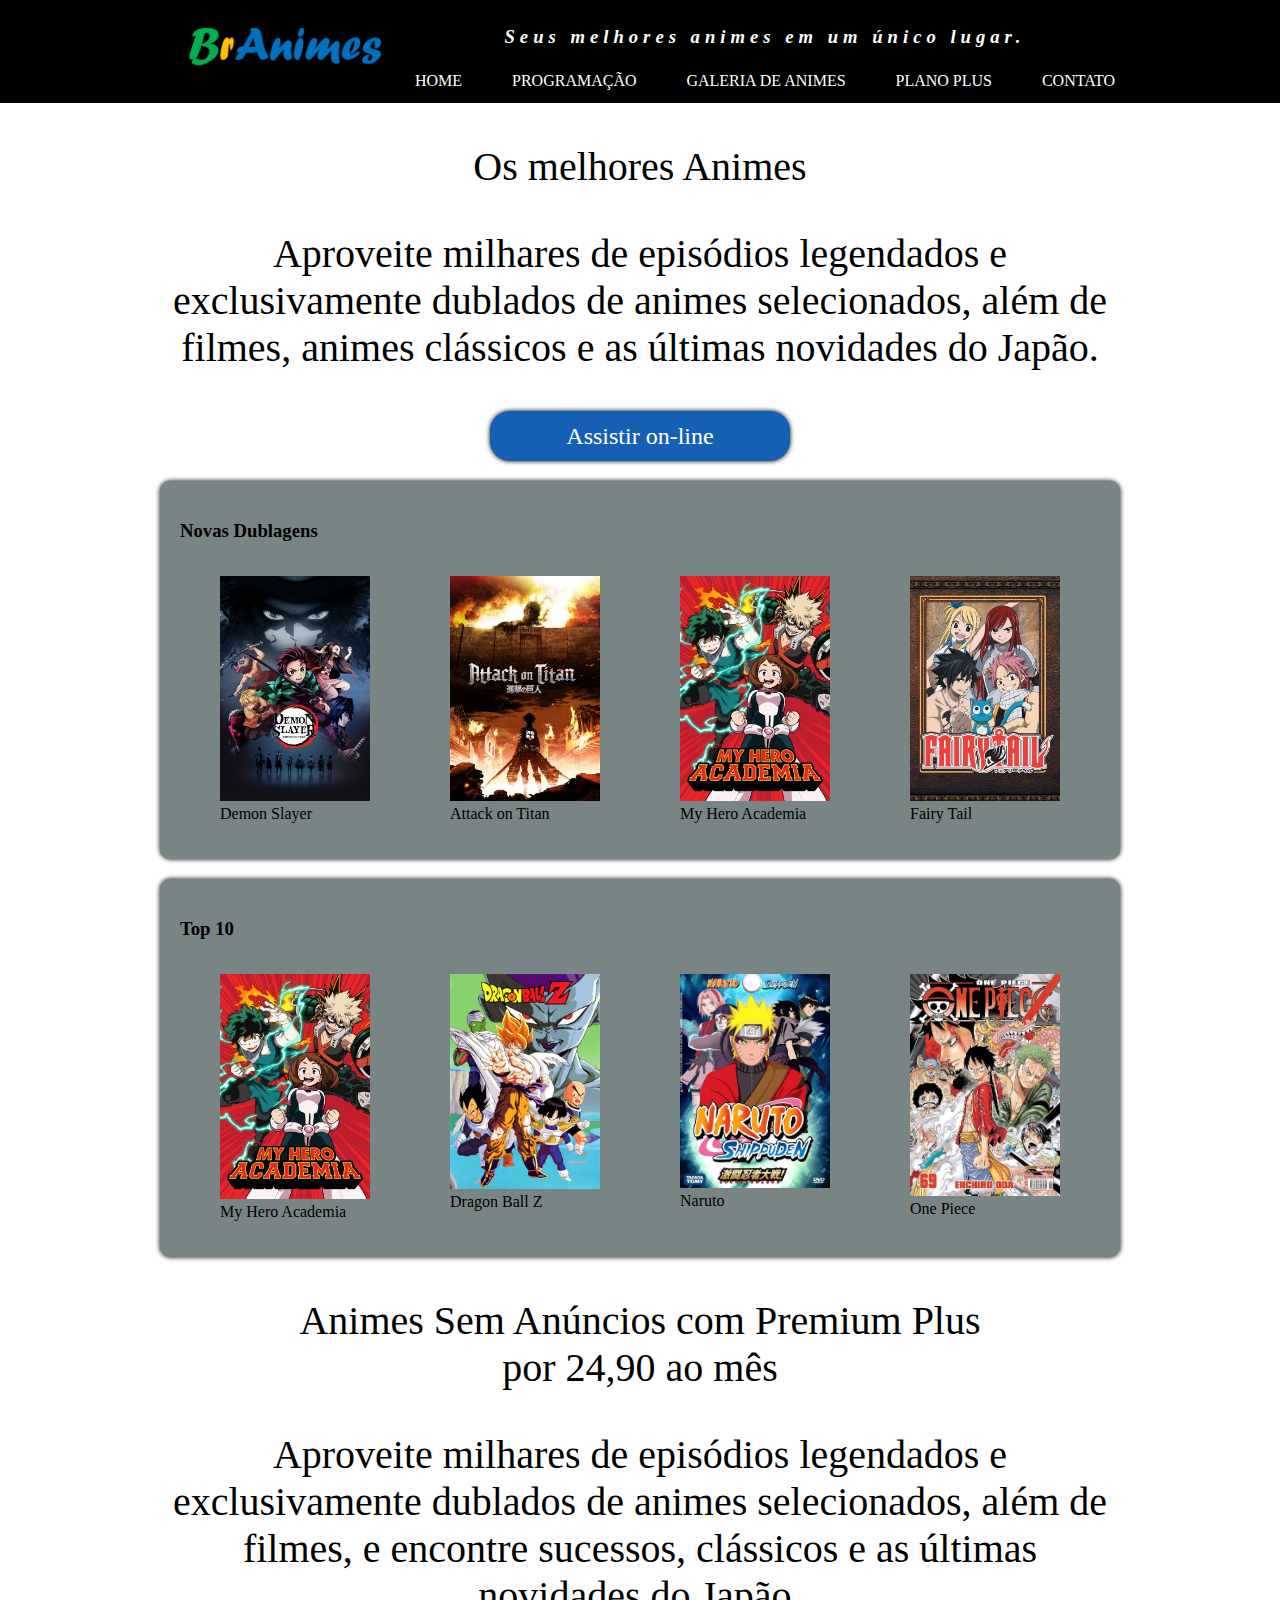
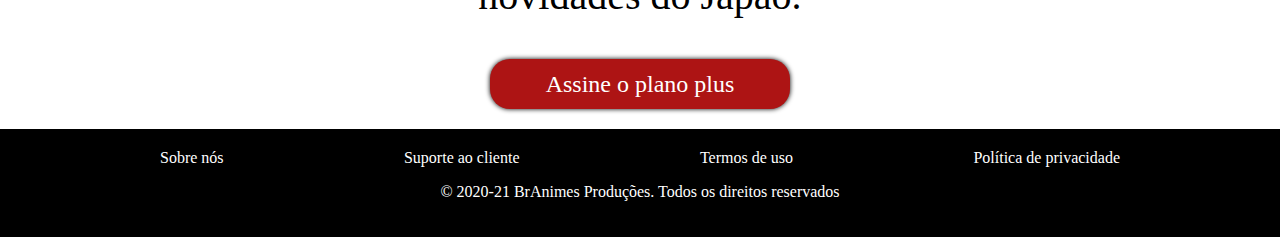
<file: index.html>
<!DOCTYPE html>
<html>
<head>
    <meta charset="UTF-8">
    <meta name="viewport" content="width=device-width, initial-scale=1.0">
    <title>*** BrAnimes ***</title>
    <link rel="shortcut icon" href="imagens/icone.png" type="image/x-icon">
    <link rel="stylesheet" href="css/estilo.css">
</head>
<body>

    <header>
        <div class="container">
            <section id="logo">
                <img src="imagens/logo.png">
            </section>
            <section id="direita">
                <p>Seus melhores animes em um único lugar.</p>
                <nav>
                    <a href="index.html">Home</a>
                    <a href="programacao.html">Programação</a>
                    <a href="galeria.html">Galeria de Animes</a>
                    <a href="planos.html">Plano Plus</a>
                    <a href="contato.html">Contato</a>
                </nav>
            </section>
        </div>
    </header>
    <main>
        <section class="texto_banner">
            <p>Os melhores Animes</p>
            <p>Aproveite milhares de episódios legendados e exclusivamente dublados de animes selecionados, além de filmes, animes clássicos e as últimas novidades do Japão.</p>
            <a href="#" id="assistir">Assistir on-line</a>
        </section>
        
        <section class="destaque">
            <h3>Novas Dublagens</h3>
            <section>
                <figure>
                    <img src="imagens/Demon Slayer.jpg">
                    <figcaption>Demon Slayer</figcaption>
                </figure>
                <figure>
                    <img src="imagens/AttackOnTitan.jpg">
                    <figcaption>Attack on Titan</figcaption>
                </figure>
                <figure>
                    <img src="imagens/My Hero Academia.jpg">
                    <figcaption>My Hero Academia</figcaption>
                </figure>
                <figure>
                    <img src="imagens/Fairy Tail.jpg">
                    <figcaption>Fairy Tail</figcaption>
                </figure>
            </section>
        </section>

        <section class="destaque">
            <h3>Top 10</h3>
            <section>
                <figure>
                    <img src="imagens/My Hero Academia.jpg">
                    <figcaption>My Hero Academia</figcaption>
                </figure>                
                <figure>
                    <img src="imagens/dragonballz.jpg">
                    <figcaption>Dragon Ball Z</figcaption>
                </figure>
                <figure>
                    <img src="imagens/naruto.jpg">
                    <figcaption>Naruto</figcaption>
                </figure>
                <figure>
                    <img src="imagens/onepiece.jpg">
                    <figcaption>One Piece</figcaption>
                </figure>
            </section>
        </section>

        <section class="texto_banner">
            <p>Animes Sem Anúncios com Premium Plus <br> 
                por 24,90 ao mês</p>
            <p>Aproveite milhares de episódios legendados e exclusivamente dublados de animes selecionados, além de filmes, e encontre sucessos, clássicos e as últimas novidades do Japão.</p>
            <a href="" id="assinar">Assine o plano plus</a>
        </section>
    </main>
    <footer>
        <div class="container">
            <nav>
                <a href="sobre.html">Sobre nós</a>
                <a href="suporte.html">Suporte ao cliente</a>
                <a href="termos.html">Termos de uso</a>
                <a href="politicas.html">Política de privacidade</a>
            </nav>
            <p>&copy; 2020-21 BrAnimes Produções. Todos os direitos reservados</p>
        </div>
    </footer>
    
</body>
</html>
</file>
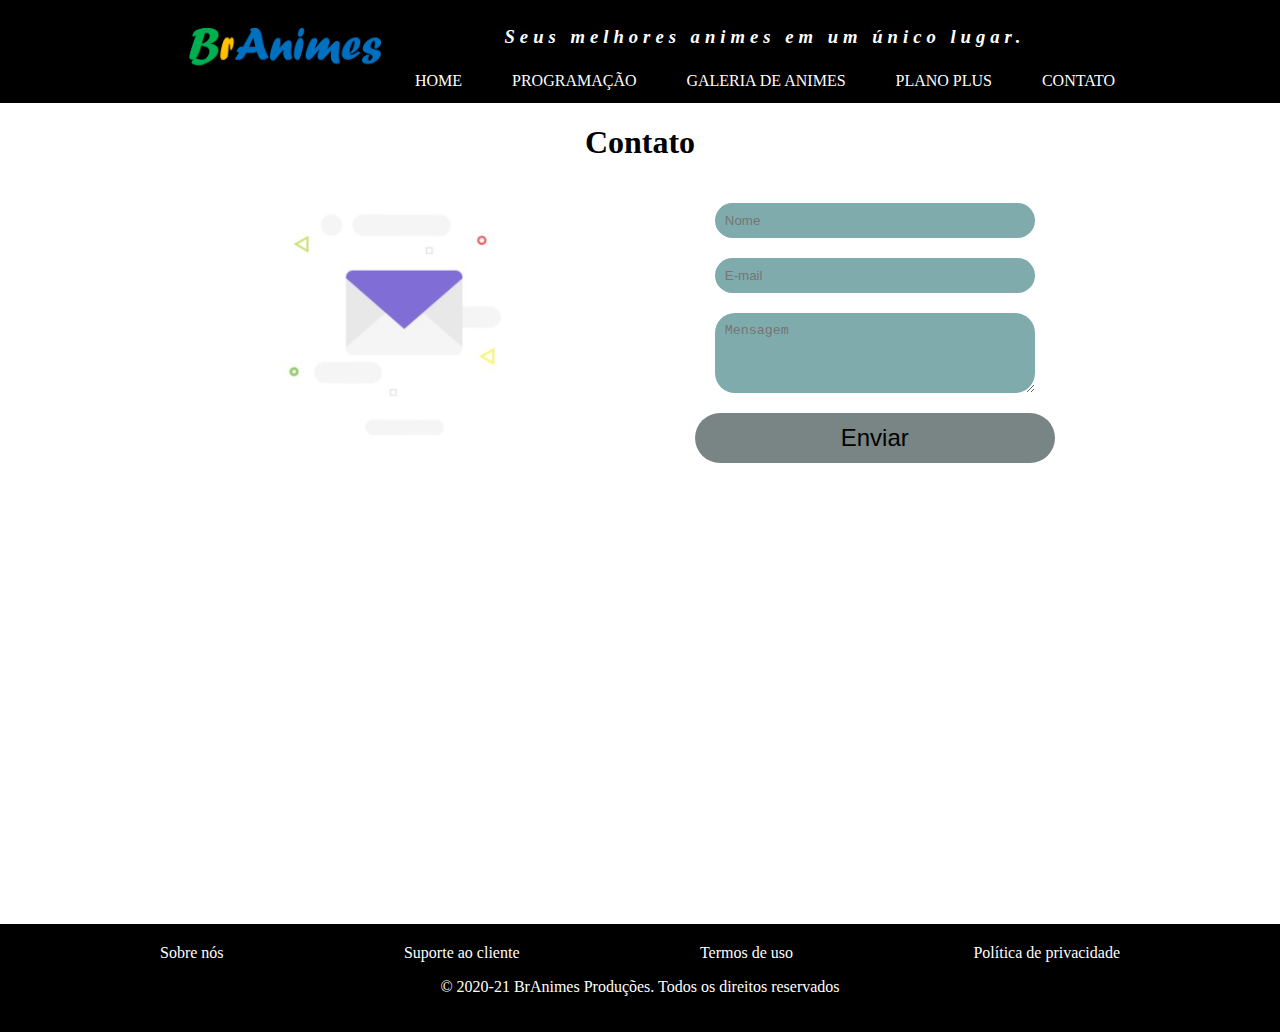
<file: contato.html>
<!DOCTYPE html>
<html>
<head>
    <meta charset="UTF-8">
    <meta name="viewport" content="width=device-width, initial-scale=1.0">
    <title>*** BrAnimes ***</title>
    <link rel="shortcut icon" href="imagens/icone.png" type="image/x-icon">
    <link rel="stylesheet" href="css/estilo.css">
    
</head>
<body>

    <header>
        <div class="container">
            <section id="logo">
                <img src="imagens/logo.png">
            </section>
            <section id="direita">
                <p>Seus melhores animes em um único lugar.</p>
                <nav>
                    <a href="index.html">Home</a>
                    <a href="programacao.html">Programação</a>
                    <a href="galeria.html">Galeria de Animes</a>
                    <a href="planos.html">Plano Plus</a>
                    <a href="contato.html">Contato</a>
                </nav>
            </section>
        </div>
    </header>
    <main>
        <h1>Contato</h1>
        
        <section id="contato">
            <figure>
                <img src="imagens/email.png">
            </figure>
            <form>
                <input type="text" name="txtnome" placeholder="Nome">
                <input type="email" name="txtemail" placeholder="E-mail">
                <textarea rows="4" cols="40" name="msg" placeholder="Mensagem"></textarea>
                <button type="submit">Enviar</button>
            </form>
        </section>
    </main>
    <footer>
        <div class="container">
            <nav>
                <a href="sobre.html">Sobre nós</a>
                <a href="suporte.html">Suporte ao cliente</a>
                <a href="termos.html">Termos de uso</a>
                <a href="politicas.html">Política de privacidade</a>
            </nav>
            <p>&copy; 2020-21 BrAnimes Produções. Todos os direitos reservados</p>
        </div>
    </footer>
    
</body>
</html>
</file>
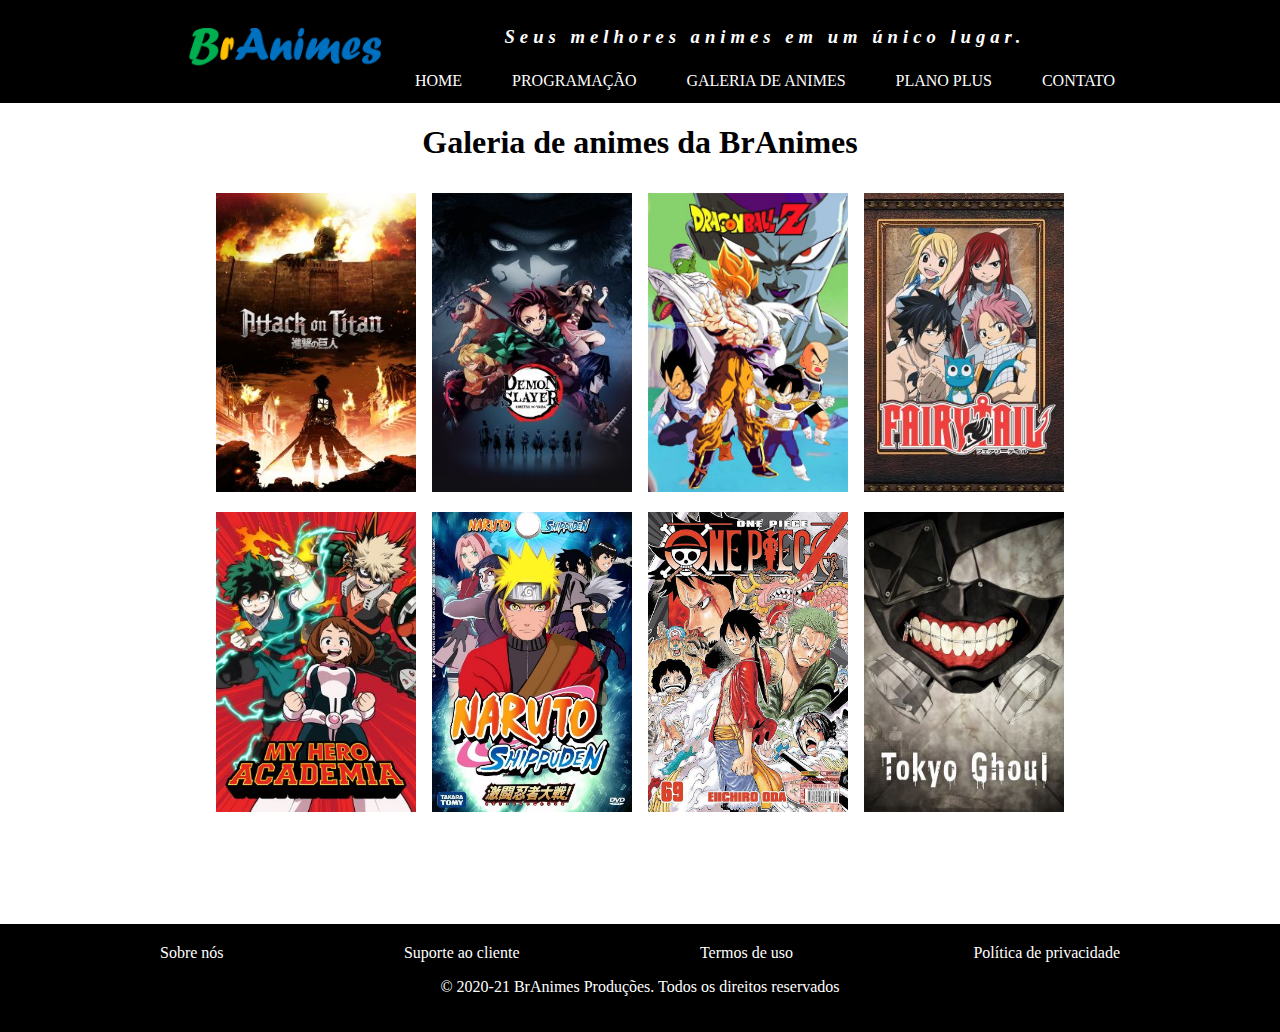
<file: galeria.html>
<!DOCTYPE html>
<html>
<head>
    <meta charset="UTF-8">
    <meta name="viewport" content="width=device-width, initial-scale=1.0">
    <title>*** BrAnimes ***</title>
    <link rel="shortcut icon" href="imagens/icone.png" type="image/x-icon">
    <link rel="stylesheet" href="css/estilo.css">
    
</head>
<body>

    <header>
        <div class="container">
            <section id="logo">
                <img src="imagens/logo.png">
            </section>
            <section id="direita">
                <p>Seus melhores animes em um único lugar.</p>
                <nav>
                    <a href="index.html">Home</a>
                    <a href="programacao.html">Programação</a>
                    <a href="galeria.html">Galeria de Animes</a>
                    <a href="planos.html">Plano Plus</a>
                    <a href="contato.html">Contato</a>
                </nav>
            </section>
        </div>
    </header>
    <main>
        <h1>Galeria de animes da BrAnimes</h1>
        <section id="galeria">
        <img src="imagens/AttackOnTitan.jpg">
        <img src="imagens/Demon Slayer.jpg">
        <img src="imagens/dragonballz.jpg">
        <img src="imagens/Fairy Tail.jpg">
        <img src="imagens/My Hero Academia.jpg">
        <img src="imagens/naruto.jpg">
        <img src="imagens/onepiece.jpg">
        <img src="imagens/Tokyo Ghoul.jpg">
        </section>
    </main>
    <footer>
        <div class="container">
            <nav>
                <a href="sobre.html">Sobre nós</a>
                <a href="suporte.html">Suporte ao cliente</a>
                <a href="termos.html">Termos de uso</a>
                <a href="politicas.html">Política de privacidade</a>
            </nav>
            <p>&copy; 2020-21 BrAnimes Produções. Todos os direitos reservados</p>
        </div>
    </footer>
    
</body>
</html>
</file>
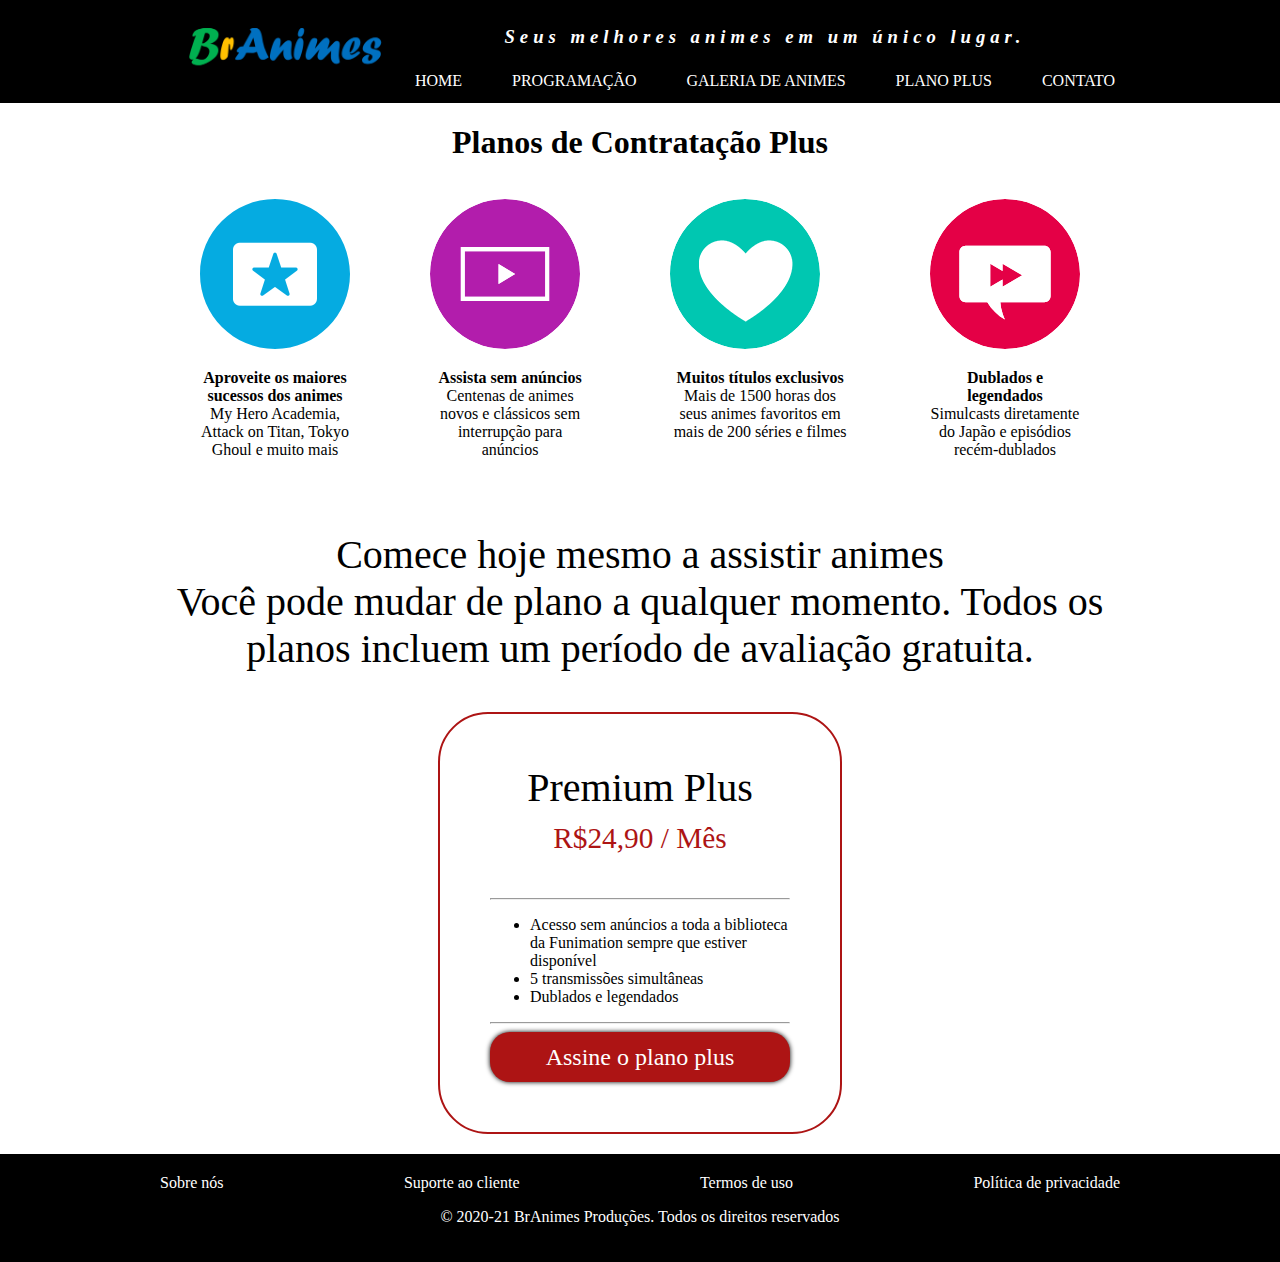
<file: planos.html>
<!DOCTYPE html>
<html>
<head>
    <meta charset="UTF-8">
    <meta name="viewport" content="width=device-width, initial-scale=1.0">
    <title>*** BrAnimes ***</title>
    <link rel="shortcut icon" href="imagens/icone.png" type="image/x-icon">
    <link rel="stylesheet" href="css/estilo.css">
    
</head>
<body>

    <header>
        <div class="container">
            <section id="logo">
                <img src="imagens/logo.png">
            </section>
            <section id="direita">
                <p>Seus melhores animes em um único lugar.</p>
                <nav>
                    <a href="index.html">Home</a>
                    <a href="programacao.html">Programação</a>
                    <a href="galeria.html">Galeria de Animes</a>
                    <a href="planos.html">Plano Plus</a>
                    <a href="contato.html">Contato</a>
                </nav>
            </section>
        </div>
    </header>
    <main>
        <h1>Planos de Contratação Plus</h1>

        <section id="destaque_plus">
            <figure>
                <img src="imagens/sucessos.png">
                <p>
                    <strong>Aproveite os maiores sucessos dos animes</strong> <br>
                    My Hero Academia, Attack on Titan, Tokyo Ghoul e muito mais
                </p>
            </figure>
            <figure>
                <img src="imagens/anuncios.png">
                <p>
                    <strong>Assista sem anúncios</strong> <br>
                    Centenas de animes novos e clássicos sem interrupção para anúncios
                </p>
            </figure>
            <figure>
                <img src="imagens/exclusivos.png">
                <p>
                    <strong>Muitos títulos exclusivos</strong> <br>
                    Mais de 1500 horas dos seus animes favoritos em mais de 200 séries e filmes
                </p>
            </figure>
            <figure>
                <img src="imagens/dublados.png">
                <p>
                    <strong>Dublados e legendados</strong> <br>
                    Simulcasts diretamente do Japão e episódios recém-dublados
                </p>
            </figure>
        </section>

        <section class="texto_banner">
            <p>Comece hoje mesmo a assistir animes <br>
                Você pode mudar de plano a qualquer momento. Todos os planos incluem um
                período de avaliação gratuita.</p>
        </section>

        <section class="planos">
            <p>
                Premium Plus <br>
                <span> R$24,90 / Mês </span>
            </p>
            <hr>
            <ul>
                <li>Acesso sem anúncios a toda a biblioteca da Funimation sempre que estiver disponível</li>
                <li>5 transmissões simultâneas</li>
                <li>Dublados e legendados</li>
            </ul>
            <hr>
            <a href="" id="assinar"> Assine o plano plus</a>
        </section>

    </main>
    <footer>
        <div class="container">
            <nav>
                <a href="sobre.html">Sobre nós</a>
                <a href="suporte.html">Suporte ao cliente</a>
                <a href="termos.html">Termos de uso</a>
                <a href="politicas.html">Política de privacidade</a>
            </nav>
            <p>&copy; 2020-21 BrAnimes Produções. Todos os direitos reservados</p>
        </div>
    </footer>
    
</body>
</html>
</file>
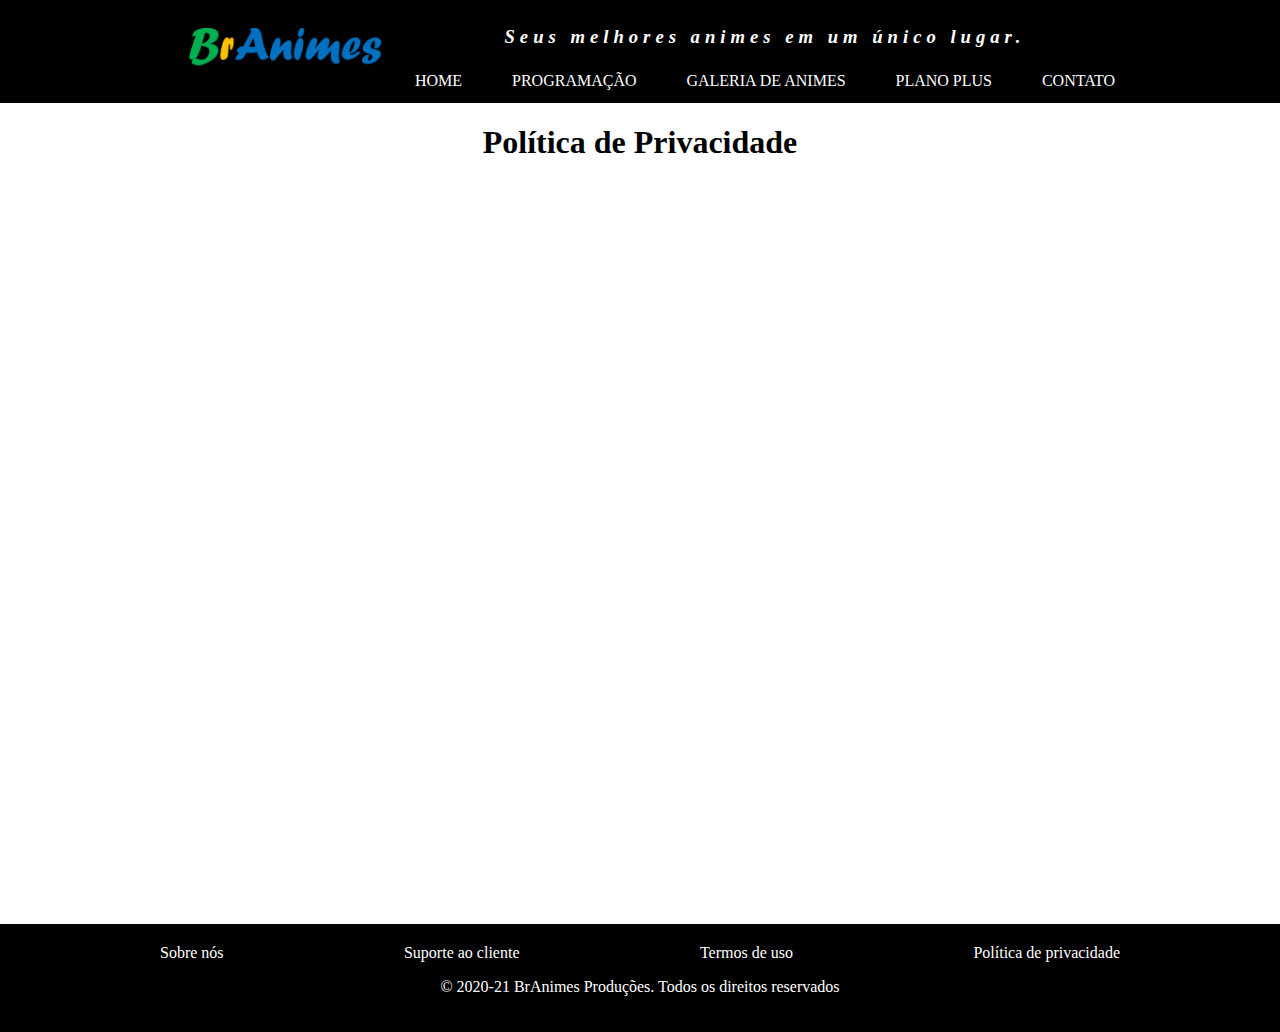
<file: politicas.html>
<!DOCTYPE html>
<html>
<head>
    <meta charset="UTF-8">
    <meta name="viewport" content="width=device-width, initial-scale=1.0">
    <title>*** BrAnimes ***</title>
    <link rel="shortcut icon" href="imagens/icone.png" type="image/x-icon">
    <link rel="stylesheet" href="css/estilo.css">
    
</head>
<body>

    <header>
        <div class="container">
            <section id="logo">
                <img src="imagens/logo.png">
            </section>
            <section id="direita">
                <p>Seus melhores animes em um único lugar.</p>
                <nav>
                    <a href="index.html">Home</a>
                    <a href="programacao.html">Programação</a>
                    <a href="galeria.html">Galeria de Animes</a>
                    <a href="planos.html">Plano Plus</a>
                    <a href="contato.html">Contato</a>
                </nav>
            </section>
        </div>
    </header>
    <main>
        <h1>Política de Privacidade</h1>
    </main>
    <footer>
        <div class="container">
            <nav>
                <a href="sobre.html">Sobre nós</a>
                <a href="suporte.html">Suporte ao cliente</a>
                <a href="termos.html">Termos de uso</a>
                <a href="politicas.html">Política de privacidade</a>
            </nav>
            <p>&copy; 2020-21 BrAnimes Produções. Todos os direitos reservados</p>
        </div>
    </footer>
    
</body>
</html>
</file>
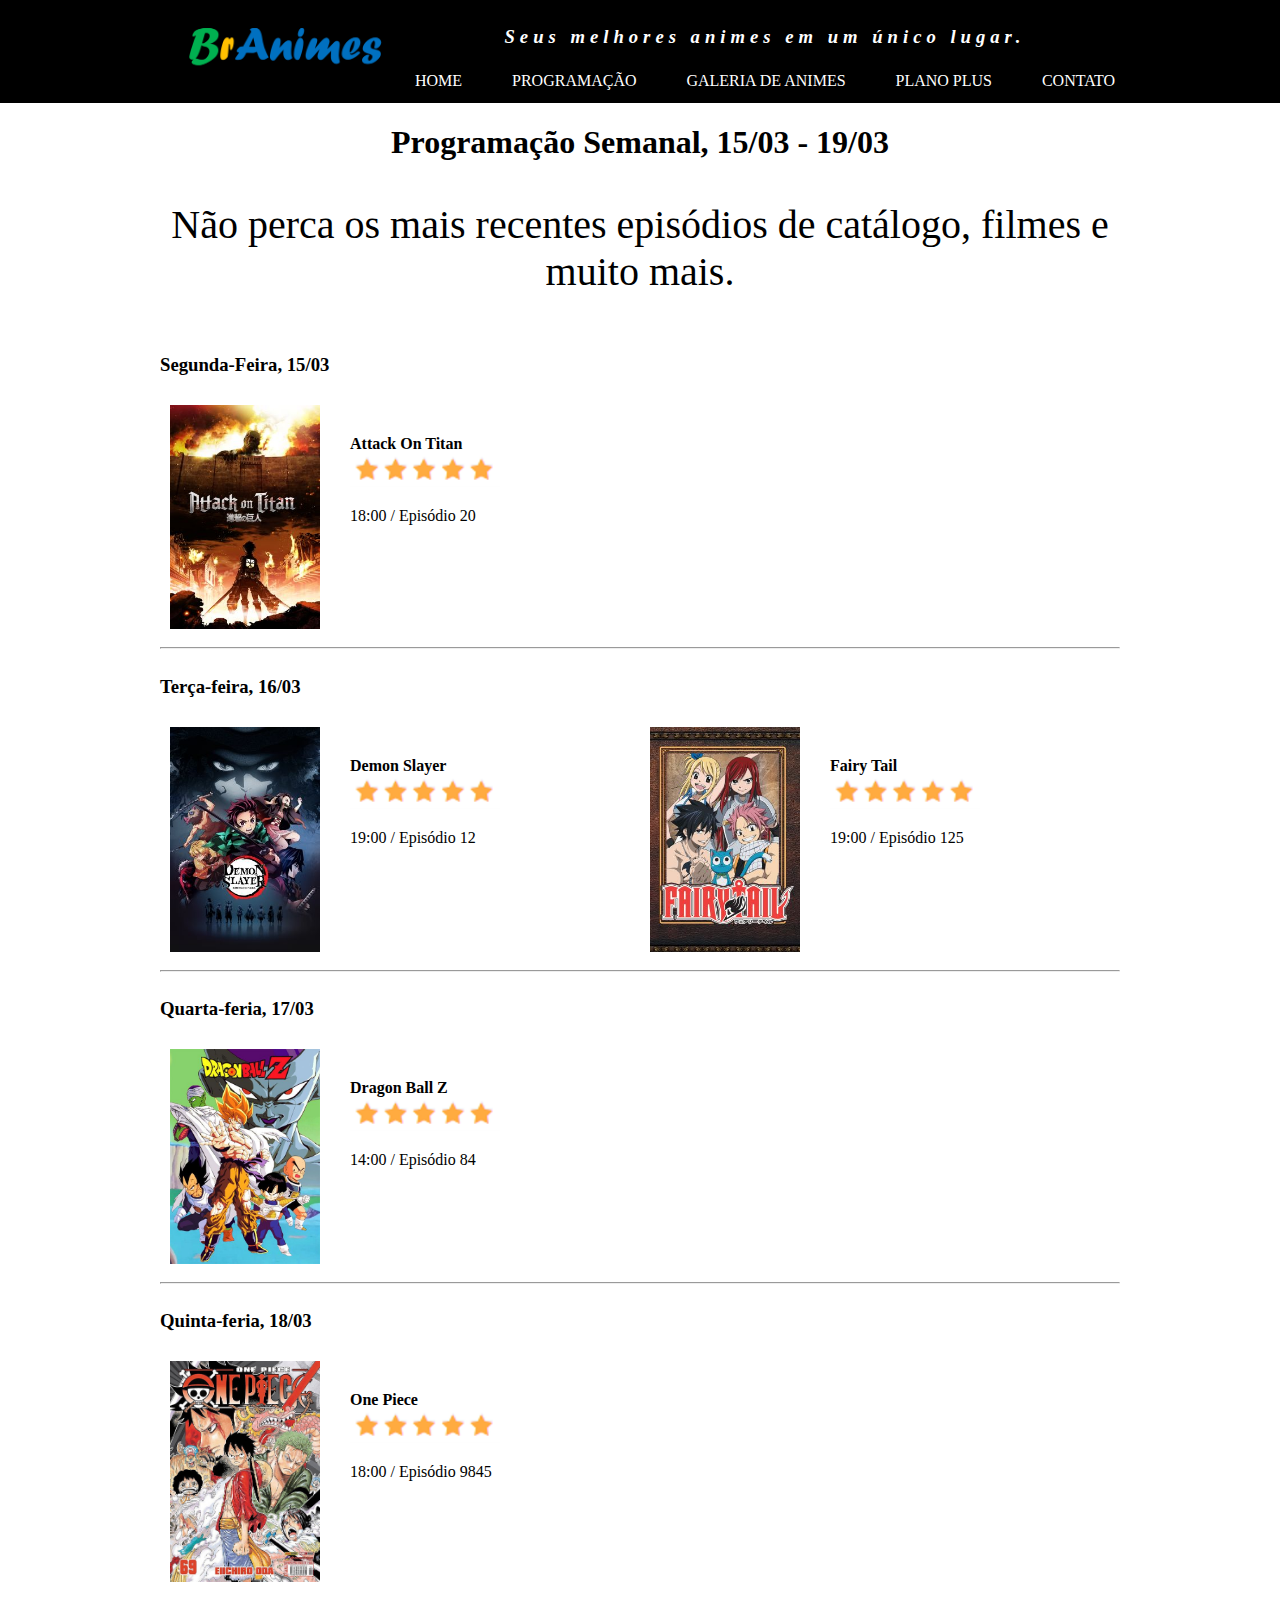
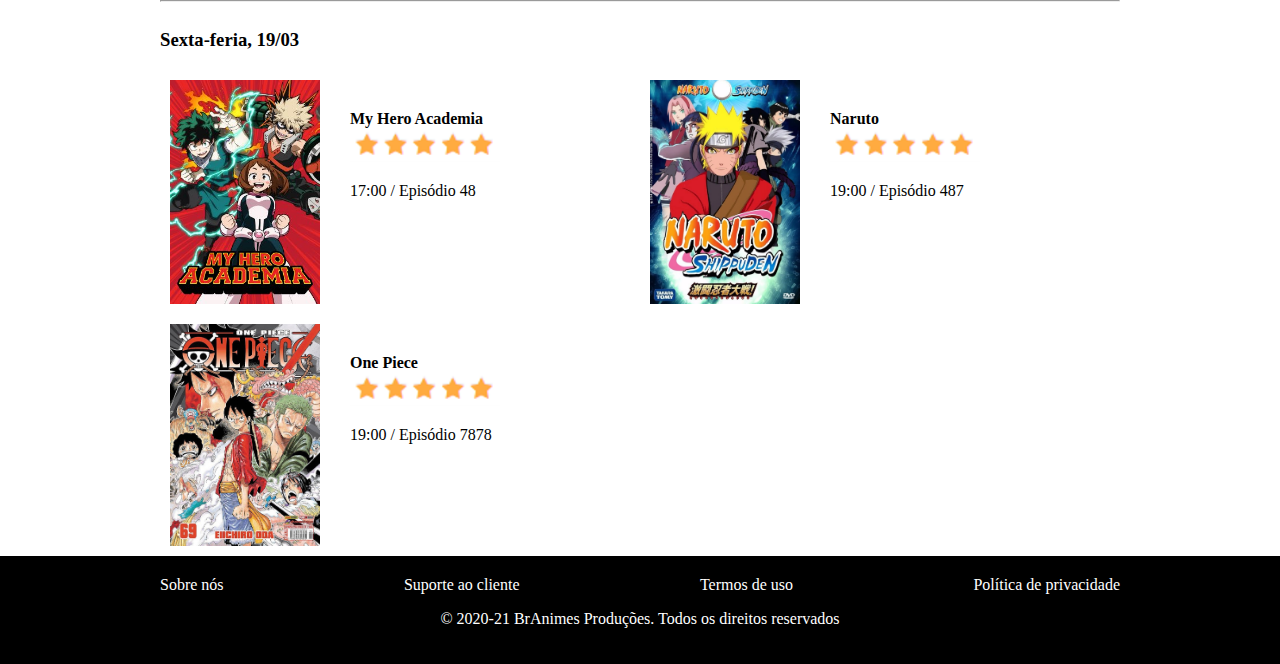
<file: programacao.html>
<!DOCTYPE html>
<html>
<head>
    <meta charset="UTF-8">
    <meta name="viewport" content="width=device-width, initial-scale=1.0">
    <title>*** BrAnimes ***</title>
    <link rel="shortcut icon" href="imagens/icone.png" type="image/x-icon">
    <link rel="stylesheet" href="css/estilo.css">
    
</head>
<body>

    <header>
        <div class="container">
            <section id="logo">
                <img src="imagens/logo.png">
            </section>
            <section id="direita">
                <p>Seus melhores animes em um único lugar.</p>
                <nav>
                    <a href="index.html">Home</a>
                    <a href="programacao.html">Programação</a>
                    <a href="galeria.html">Galeria de Animes</a>
                    <a href="planos.html">Plano Plus</a>
                    <a href="contato.html">Contato</a>
                </nav>
            </section>
        </div>
    </header>
    <main>
        <h1>Programação Semanal, 15/03 - 19/03</h1>

        <section class="texto_banner">
            <p>Não perca os mais recentes episódios de catálogo, filmes e muito mais.</p>
        </section>

        <section class="programacao">
            <h3>Segunda-Feira, 15/03</h3>
            <article>
                <img src="imagens/AttackOnTitan.jpg">
                <section>
                    <strong>Attack On Titan</strong> <br>
                    <img src="imagens/star.png">
                    <p>18:00 / Episódio 20</p>
                </section>
            </article>
        </section>
        <hr>
         
        <section class="programacao">
            <h3>Terça-feira, 16/03</h3>
            <article>
                <img src="imagens/Demon Slayer.jpg">
                <section>
                    <strong>Demon Slayer</strong> <br>
                    <img src="imagens/star.png">
                    <p>19:00 / Episódio 12</p>
                </section>
            </article>
            <article>
                <img src="imagens/Fairy Tail.jpg">
                <section>
                    <strong>Fairy Tail</strong> <br>
                    <img src="imagens/star.png">
                    <p>19:00 / Episódio 125</p>
                </section>
            </article>
        </section>
        <hr>

        <section class="programacao">
            <h3>Quarta-feria, 17/03</h3>
            <article>
                <img src="imagens/dragonballz.jpg">
                <section>
                    <strong>Dragon Ball Z</strong> <br>
                    <img src="imagens/star.png">
                    <p>14:00 / Episódio 84</p>
                </section>
            </article>
        </section>
        <hr>

        <section class="programacao">
            <h3>Quinta-feria, 18/03</h3>
            <article>
                <img src="imagens/onepiece.jpg">
                <section>
                    <strong>One Piece</strong> <br>
                    <img src="imagens/star.png">
                    <p>18:00 / Episódio 9845</p>
                </section>
            </article>
        </section>
        <hr>
        
        <section class="programacao">
            <h3>Sexta-feria, 19/03</h3>
            <article>
                <img src="imagens/My Hero Academia.jpg">
                <section>
                    <strong>My Hero Academia</strong> <br>
                    <img src="imagens/star.png">
                    <p>17:00 / Episódio 48</p>
                </section>
            </article>

            <article>
                <img src="imagens/naruto.jpg">
                <section>
                    <strong>Naruto</strong> <br>
                    <img src="imagens/star.png">
                    <p>19:00 / Episódio 487</p>
                </section>
            </article>

            <article>
                <img src="imagens/onepiece.jpg">
                <section>
                    <strong>One Piece</strong> <br>
                    <img src="imagens/star.png">
                    <p>19:00 / Episódio 7878</p>
                </section>
            </article>
        </section>

    </main>
    <footer>
        <div class="container">
            <nav>
                <a href="sobre.html">Sobre nós</a>
                <a href="suporte.html">Suporte ao cliente</a>
                <a href="termos.html">Termos de uso</a>
                <a href="politicas.html">Política de privacidade</a>
            </nav>
            <p>&copy; 2020-21 BrAnimes Produções. Todos os direitos reservados</p>
        </div>
    </footer>
    
</body>
</html>
</file>
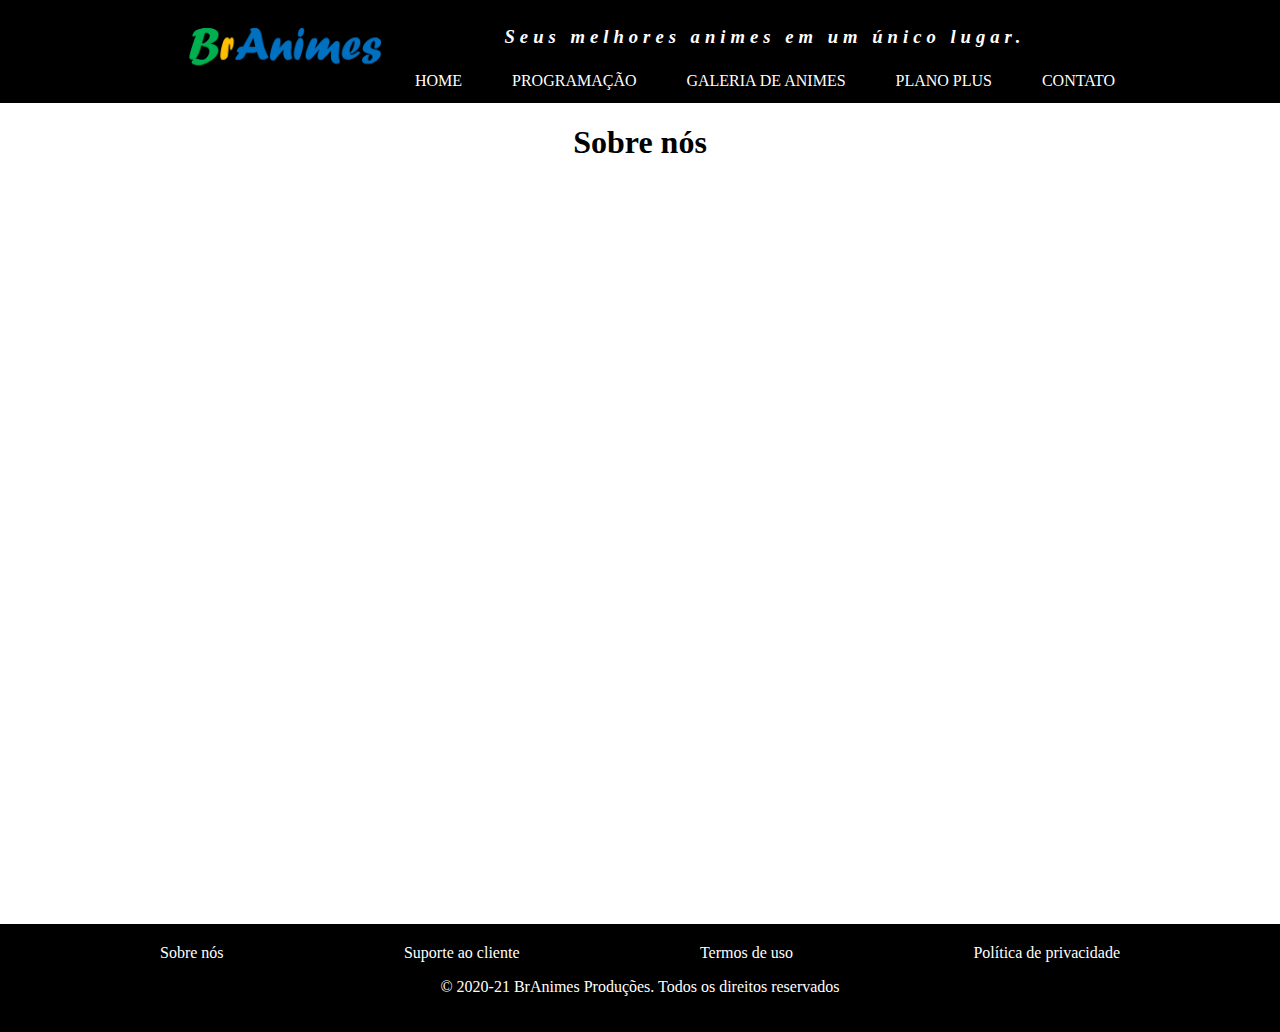
<file: sobre.html>
<!DOCTYPE html>
<html>
<head>
    <meta charset="UTF-8">
    <meta name="viewport" content="width=device-width, initial-scale=1.0">
    <title>*** BrAnimes ***</title>
    <link rel="shortcut icon" href="imagens/icone.png" type="image/x-icon">
    <link rel="stylesheet" href="css/estilo.css">
    
</head>
<body>

    <header>
        <div class="container">
            <section id="logo">
                <img src="imagens/logo.png">
            </section>
            <section id="direita">
                <p>Seus melhores animes em um único lugar.</p>
                <nav>
                    <a href="index.html">Home</a>
                    <a href="programacao.html">Programação</a>
                    <a href="galeria.html">Galeria de Animes</a>
                    <a href="planos.html">Plano Plus</a>
                    <a href="contato.html">Contato</a>
                </nav>
            </section>
        </div>
    </header>
    <main>
        <h1>Sobre nós</h1>
    </main>
    <footer>
        <div class="container">
            <nav>
                <a href="sobre.html">Sobre nós</a>
                <a href="suporte.html">Suporte ao cliente</a>
                <a href="termos.html">Termos de uso</a>
                <a href="politicas.html">Política de privacidade</a>
            </nav>
            <p>&copy; 2020-21 BrAnimes Produções. Todos os direitos reservados</p>
        </div>
    </footer>
    
</body>
</html>
</file>
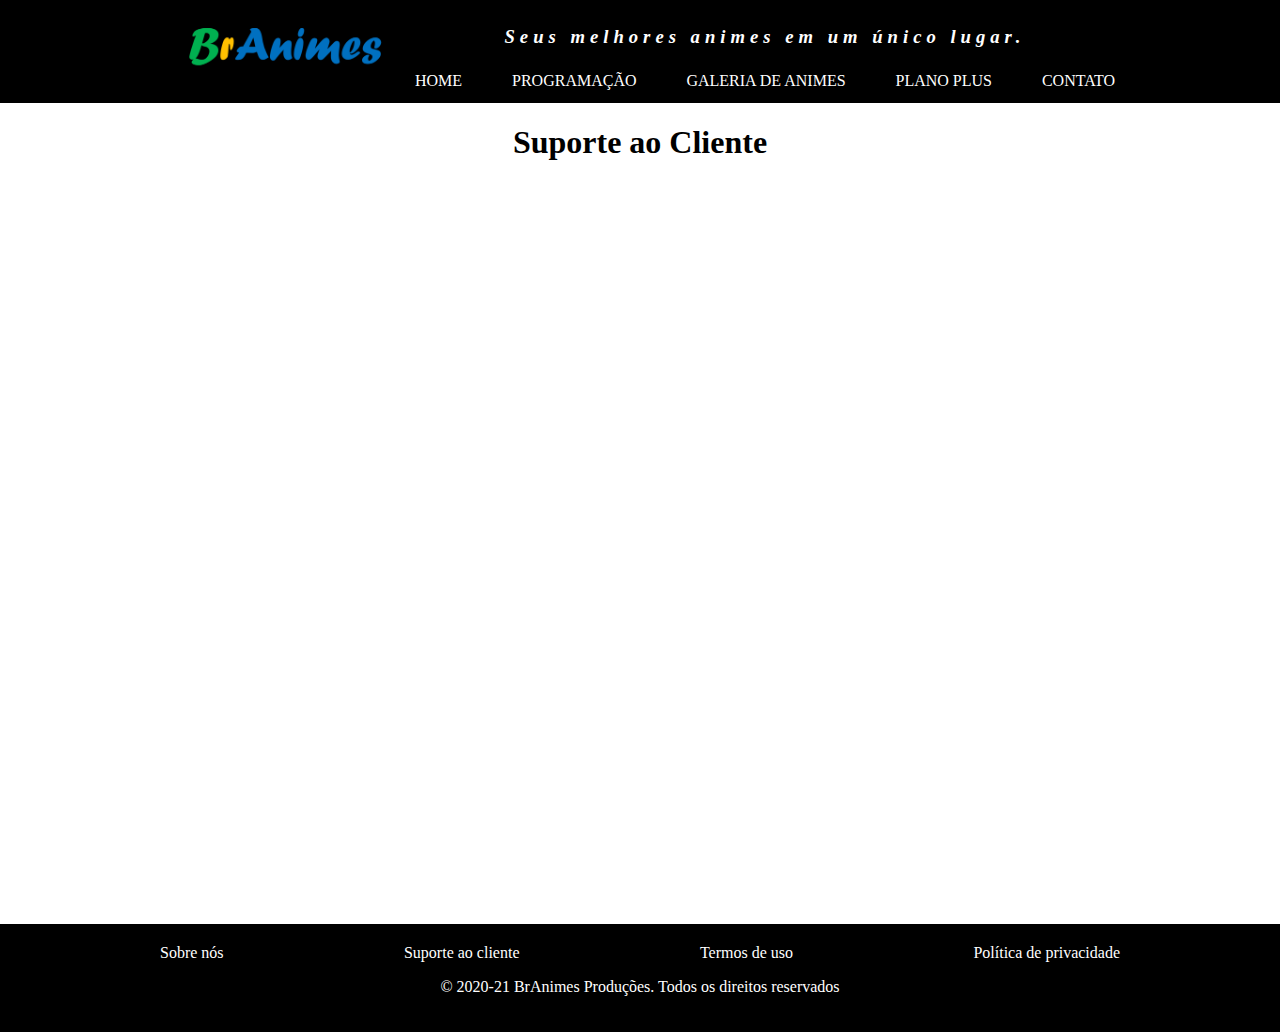
<file: suporte.html>
<!DOCTYPE html>
<html>
<head>
    <meta charset="UTF-8">
    <meta name="viewport" content="width=device-width, initial-scale=1.0">
    <title>*** BrAnimes ***</title>
    <link rel="shortcut icon" href="imagens/icone.png" type="image/x-icon">
    <link rel="stylesheet" href="css/estilo.css">
    
</head>
<body>

    <header>
        <div class="container">
            <section id="logo">
                <img src="imagens/logo.png">
            </section>
            <section id="direita">
                <p>Seus melhores animes em um único lugar.</p>
                <nav>
                    <a href="index.html">Home</a>
                    <a href="programacao.html">Programação</a>
                    <a href="galeria.html">Galeria de Animes</a>
                    <a href="planos.html">Plano Plus</a>
                    <a href="contato.html">Contato</a>
                </nav>
            </section>
        </div>
    </header>
    <main>
        <h1>Suporte ao Cliente</h1>
    </main>
    <footer>
        <div class="container">
            <nav>
                <a href="sobre.html">Sobre nós</a>
                <a href="suporte.html">Suporte ao cliente</a>
                <a href="termos.html">Termos de uso</a>
                <a href="politicas.html">Política de privacidade</a>
            </nav>
            <p>&copy; 2020-21 BrAnimes Produções. Todos os direitos reservados</p>
        </div>
    </footer>
    
</body>
</html>
</file>
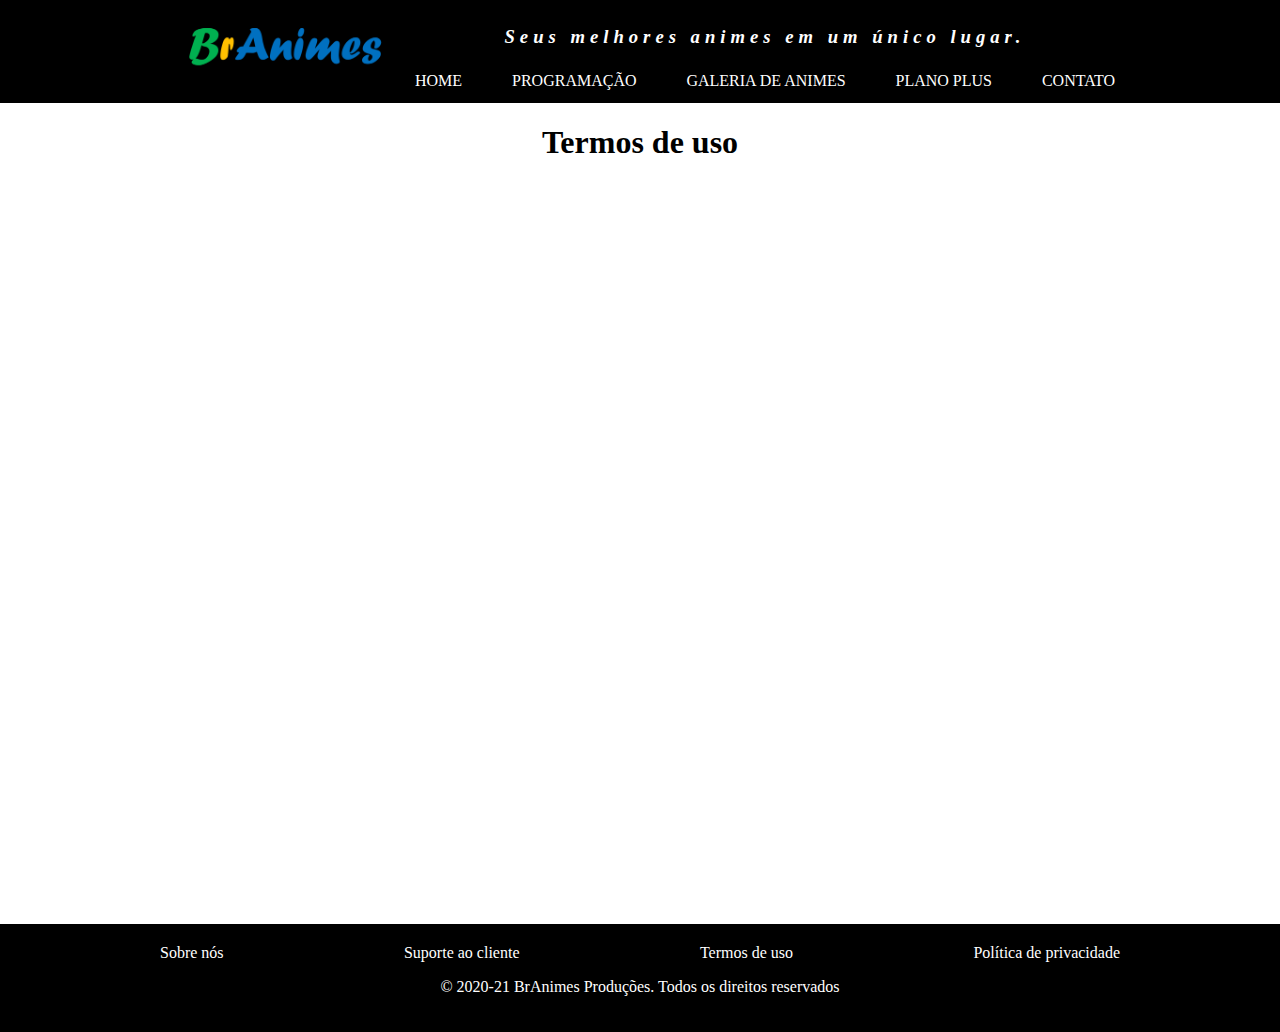
<file: termos.html>
<!DOCTYPE html>
<html>
<head>
    <meta charset="UTF-8">
    <meta name="viewport" content="width=device-width, initial-scale=1.0">
    <title>*** BrAnimes ***</title>
    <link rel="shortcut icon" href="imagens/icone.png" type="image/x-icon">
    <link rel="stylesheet" href="css/estilo.css">
    
</head>
<body>

    <header>
        <div class="container">
            <section id="logo">
                <img src="imagens/logo.png">
            </section>
            <section id="direita">
                <p>Seus melhores animes em um único lugar.</p>
                <nav>
                    <a href="index.html">Home</a>
                    <a href="programacao.html">Programação</a>
                    <a href="galeria.html">Galeria de Animes</a>
                    <a href="planos.html">Plano Plus</a>
                    <a href="contato.html">Contato</a>
                </nav>
            </section>
        </div>
    </header>
    <main>
        <h1>Termos de uso</h1>
    </main>
    <footer>
        <div class="container">
            <nav>
                <a href="sobre.html">Sobre nós</a>
                <a href="suporte.html">Suporte ao cliente</a>
                <a href="termos.html">Termos de uso</a>
                <a href="politicas.html">Política de privacidade</a>
            </nav>
            <p>&copy; 2020-21 BrAnimes Produções. Todos os direitos reservados</p>
        </div>
    </footer>
    
</body>
</html>
</file>
<file: css/estilo.css>
body{
    margin: 0;
}

.container{
    width: 960px;
    margin: auto;
}

header{
    background-color: #000000;
    color: #ffffff
}

header .container{
    display: flex;
    align-items: center;
}

#logo{
    width: 250px;
}

#logo img{
    width: 100%;
}

#direita{
    flex-grow: 1;
    text-align: center;
}

#direita p{
    letter-spacing: 5px;
    font-size: 14pt;
    font-style: italic;
    font-weight: bold;
}

header nav{
    display: flex;
    justify-content: space-between;
}

header nav a {
    color: #ffffff;
    text-decoration: none;
    padding: 5px;
    text-transform: uppercase;
}

header nav a:hover{
    background-color: #ffff00;
    color: #000000;
}

footer{
    background-color: #000000;
    color: #ffffff;
    text-align: center;
    padding: 20px;
}

footer nav{
    display: flex;
    justify-content: space-between;
}

footer nav a{
    text-decoration: none;
    color: #ffffff;
}

footer nav a:hover{
    color: #ffff00;
    text-decoration: underline overline;
}

main{
    width: 960px;
    margin: auto;
    min-height: 800px;
}

main h1{
    text-align: center;
}

.texto_banner{
    font-size: 30pt;
    text-align: center;
    margin: 20px 0px;
}

#assistir, #assinar{
    text-decoration: none;
    width: 300px;
    height: 50px;
    color: #ffffff;
    display: block;
    font-size: 18pt;
    margin: auto;
    line-height: 50px;
    border-radius: 20px;
    box-shadow: 0px 0px 5px #000000;
}

#assistir{
    background-color: #1660b4;
}

#assinar{
    background-color: #ad1414;
}

.destaque{
    background-color: #798584;
    margin-top: 20px;
    margin-bottom: 20px;
    padding: 20px;
    border-radius: 10px;
    box-shadow: 0px 0px 5px #000000;
}

.destaque section{
    display: flex;
}

.destaque figure img{
    width: 150px;
}

.programacao{
    display: flex;
    flex-wrap: wrap;
}

.programacao h3{
    width: 100%;
}

.programacao article img{
    width: 150px;
}

.programacao article{
    width: 50%;
    display: flex;
    padding: 10px;
    box-sizing: border-box;
}

.programacao article section{
    padding: 30px;
}

#destaque_plus{
    display: flex
}

#destaque_plus p{
    text-align: center;
}

.planos{
    width: 300px;
    text-align: center;
    margin: 20px auto;
    border-radius: 50px;
    padding: 50px;
    border: 2px solid #ad1414;
}

.planos ul{
    text-align: left;
}

.planos p{
    font-size: 30pt;
    margin-top: 0;
}

.planos p span{
    font-size: 22pt;
    color: #ad1414;
}

#galeria{
    display: flex;
    flex-wrap: wrap;
    justify-content: center;
}

#galeria img{
    width: 200px;
    margin: 10px 8px;
}

#contato{
    display: flex;
    justify-content: space-around;
}

input, textarea{
    display: block;
    width: 300px;
    background-color: #80abad;
    margin: 20px;
    padding: 10px;
    border-radius: 20px;
    border: none;
}

#contato button{
    font-size: 18pt;
    width: 100%;
    height: 50px;
    background-color: #798584;
    border-radius: 50px;
    border: none;
    cursor: pointer;
}
</file>
